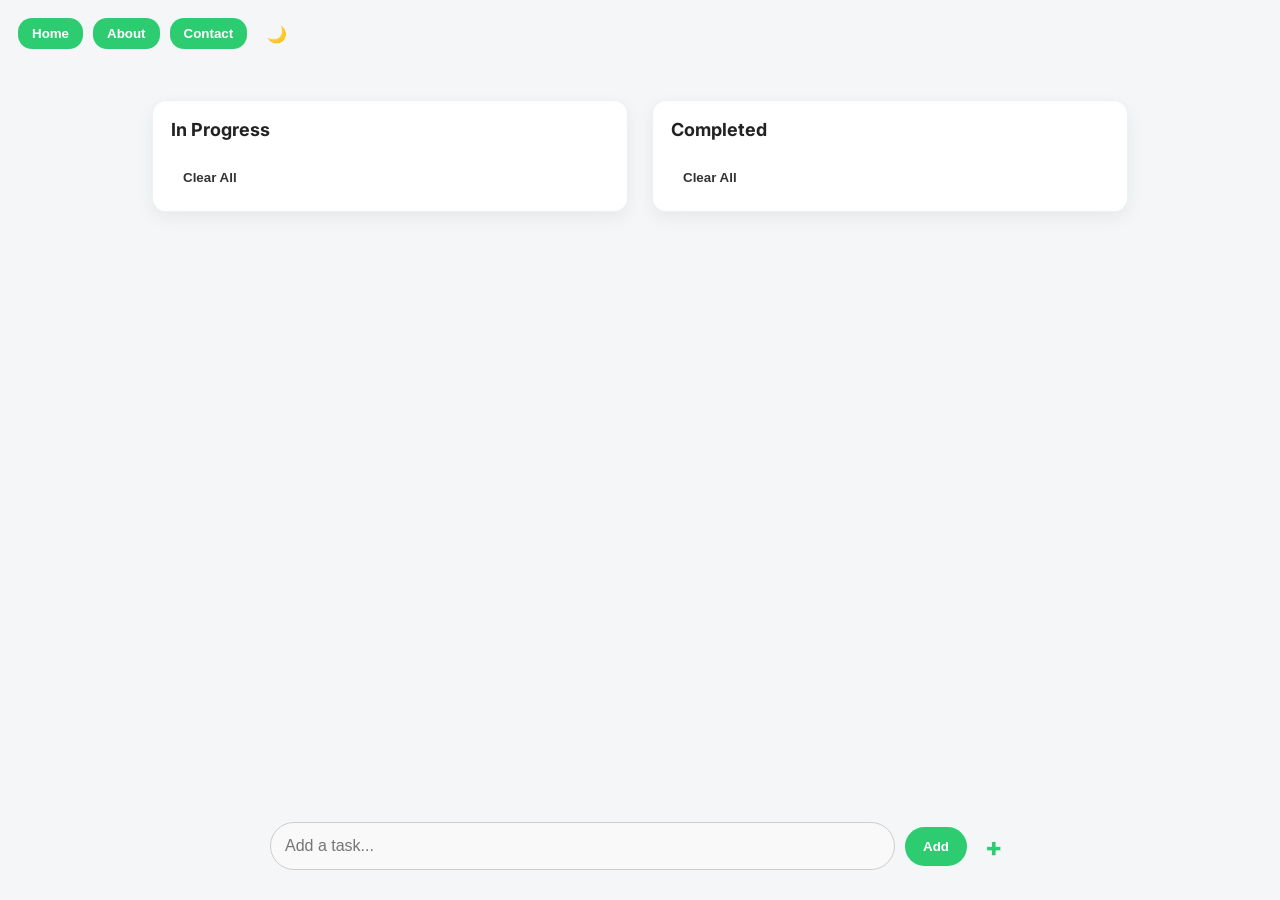
<file: index.html>
<!DOCTYPE html>
<html lang="en" dir="ltr">
<head>
  <meta charset="utf-8" />
  <meta name="viewport" content="width=device-width,initial-scale=1" />
  <title>To-Do App</title>
  <link rel="stylesheet" href="style.css" />
</head>
<body>
  <!-- Top -->
  <div class="top-buttons">
    <button class="top-btn">Home</button>
    <button class="top-btn">About</button>
    <button class="top-btn">Contact</button>
    <span id="darkModeToggle" title="Toggle dark mode">🌙</span>
  </div>

  <!-- Tasks -->
  <div class="tasks-container">
    <div class="task-column">
      <h2>In Progress</h2>
     <ul id="inprogress-list" class="task-list"></ul>
      <button class="clear-btn" data-target="inprogress-list">Clear All</button>
    </div>

    <div class="task-column">
      <h2>Completed</h2>
      <ul id="completed-list" class="task-list"></ul>
      <button class="clear-btn" data-target="completed-list">Clear All</button>
    </div>
  </div>

  <!-- Input bottom -->
  <div class="input-container-bottom">
    <input type="text" id="taskInput" placeholder="Add a task..." />
    <button id="addTaskBtn">Add</button>

    <div class="add-with-wrapper" aria-haspopup="true">
      <!-- + as plain text -->
      <span id="plusBtn" role="button" aria-label="More">+</span>

      <!-- small menu above the + -->
      <div id="addWithMenu" class="menu-card" aria-hidden="true">
        <button id="addWithDate" class="menu-action">Add Task With Date</button>
      </div>

      <!-- date/time panel (appears above the small menu) -->
      <div id="dateTimeMenu" class="menu-card" aria-hidden="true">
        <label for="dateTimeInput">Pick date &amp; time</label>
        <input type="datetime-local" id="dateTimeInput" />
        <button id="setDateTimeBtn">Set</button>
      </div>
    </div>
  </div>

  <!-- message -->
  <div id="message" role="status" aria-live="polite"></div>

  <script src="script.js"></script>
</body>
</html>
</file>
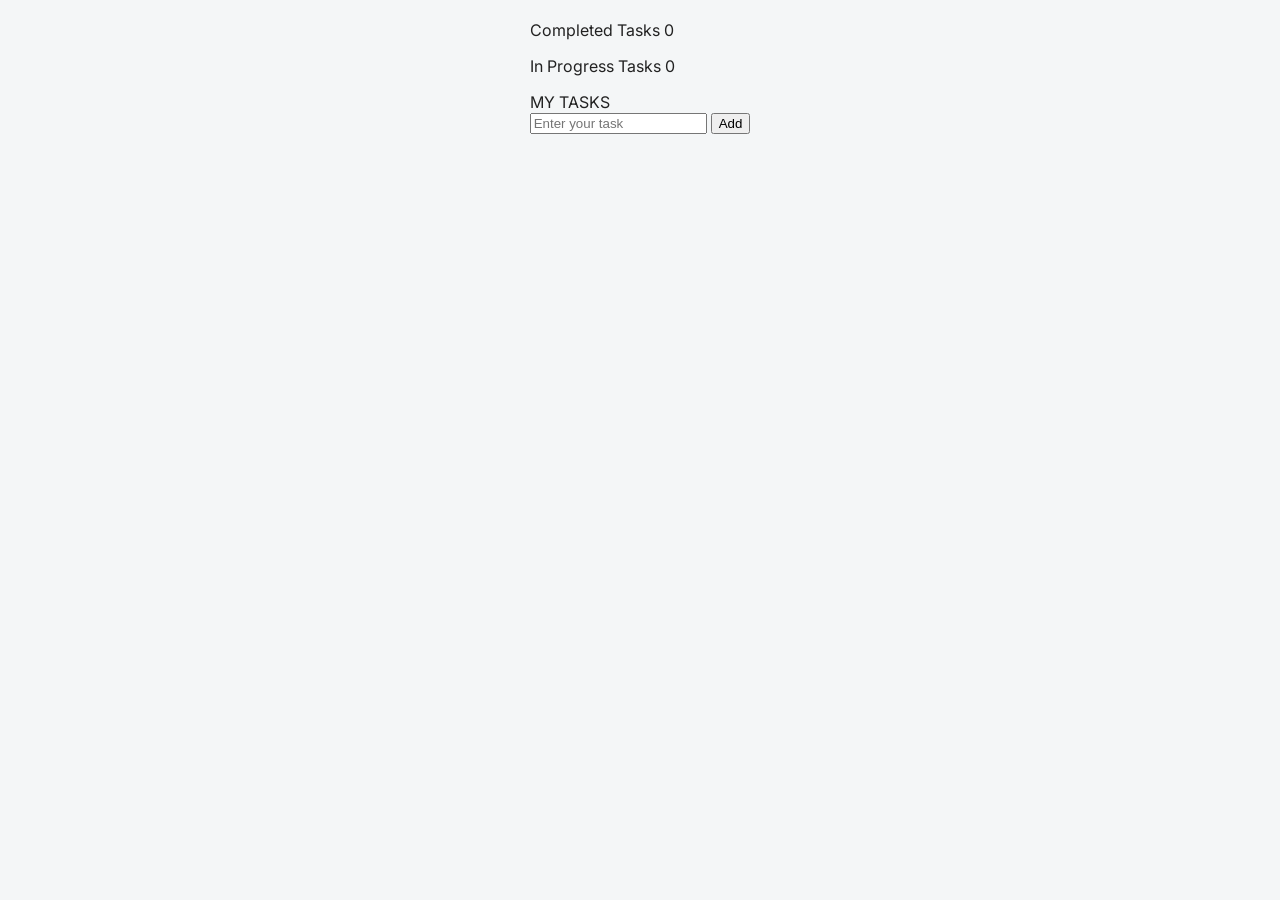
<file: index.html.html>
<!DOCTYPE html>
<html lang="en">
<head>
  <meta charset="UTF-8">
  <title>Sa3doons</title>
  <link rel="stylesheet" href="style.css">
</head>
<body>

  <div class="main-container">

    <!-- الصناديق الجديدة على الشمال -->
    <div class="left-container">
      <div class="box-title">Completed Tasks <span id="completed-count">0</span></div>
      <div class="completed-container">
        <ul id="completed-tasks"></ul>
      </div>

      <div class="box-title">In Progress Tasks <span id="inprogress-count">0</span></div>
      <div class="inprogress-container">
        <ul id="inprogress-tasks"></ul>
      </div>
    </div>

    <!-- المستطيل الأوسط + كلمة MY TASKS -->
    <div class="middle-container">
      <div id="page-title">MY TASKS</div>
      <div class="input-container">
        <input type="text" id="task-input" placeholder="Enter your task">
        <button id="add-btn">Add</button>
      </div>
      <div class="task-box">
        <ul id="task-list"></ul>
      </div>
      <div id="message"></div>
    </div>

  </div>

  <script src="script.js"></script>
</body>
</html>
</file>
<file: style.css>
@import url('https://fonts.googleapis.com/css2?family=Inter:wght@400;600;700&display=swap');

:root{
  --bg: #f4f6f7;
  --card: #ffffff;
  --text: #222;
  --primary: #2ecc71;
  --primary-hover: #27ae60;
  --item-bg: #f9f9f9;
  --item-hover: #eefaf6;
  --danger: #e74c3c;
  --input-border: #ccc;
  --clear-btn: #333;
}

/* Dark Mode */
body.dark{
  --bg: #121212;
  --card: #1e1e1e;
  --text: #eaeaea;
  --item-bg: #222;
  --item-hover: #2b2b2b;
  --danger: #ff6b6b;
  --input-border: #555;
  --clear-btn: #eaeaea;
}

/* Base */
*{box-sizing:border-box}
body{
  font-family: 'Inter', sans-serif;
  margin:0;
  padding:20px;
  min-height:100vh;
  background:var(--bg);
  color:var(--text);
  display:flex;
  flex-direction:column;
  align-items:center;
  transition:background .22s,color .22s;
  direction: ltr;
}

/* Top Buttons */
.top-buttons{
  position:absolute;
  top:18px;
  left:18px;
  display:flex;
  gap:10px;
  align-items:center;
}
.top-btn{
  padding:8px 14px;
  border-radius:14px;
  border:none;
  background:var(--primary);
  color:white;
  font-weight:600;
  cursor:pointer;
}
.top-btn:hover{background:var(--primary-hover)}
#darkModeToggle{cursor:pointer;margin-left:10px; user-select:none}

/* Tasks Container */
.tasks-container{
  display:flex;
  gap:24px;
  margin-top:80px;
  width:100%;
  max-width:1000px;
  flex-wrap:wrap;
  padding: 0 12px;
}
.task-column{
  flex:1;
  min-width:300px;
  background:var(--card);
  padding:18px;
  border-radius:14px;
  box-shadow:0 6px 18px rgba(0,0,0,0.06);
  border:1px solid rgba(0,0,0,0.06);
  transition: background .3s, border .3s;
}
.task-column h2{margin:0 0 12px 0;font-size:18px}

/* Lists */
.task-column ul{list-style:none;margin:0;padding:0}
.task-column li{
  display:flex;
  align-items:center;
  gap:12px;
  padding:12px;
  margin-bottom:10px;
  background:var(--item-bg);
  border-radius:12px;
  border:1px solid rgba(0,0,0,0.04);
  transition:background .15s,transform .12s;
}
.task-column li:hover{background:var(--item-hover); transform:translateY(-2px)}
.task-text{flex:1; font-weight:600; font-size:15px;}

/* DateTime Badge */
.datetime-badge{
  font-size:13px;
  font-weight:700;
  color:var(--text);
  background:var(--card);
  border:1px solid rgba(255,255,255,0.08);
  padding:4px 8px;
  border-radius:8px;
  min-width:60px;
  text-align:center;
}
.datetime-badge.soon{background:#b85b00;color:#fff;}
.datetime-badge.expired{background:#a70000;color:#fff;}

/* Actions */
.task-actions{ display:flex; gap:8px; align-items:center }
.task-actions button{
  width:36px; height:36px;
  border-radius:10px;
  border:none;
  cursor:pointer;
  font-weight:700;
  display:inline-flex;
  align-items:center;
  justify-content:center;
}
.edit-btn{ background:var(--primary); color:#fff; }
.delete-btn{ background:var(--danger); color:#fff; }

/* Clear */
.clear-btn{
  margin-top:10px;
  padding:8px 12px;
  border-radius:8px;
  border:none;
  background:transparent;
  font-weight:700;
  cursor:pointer;
  color: var(--clear-btn);
}

/* Input Bottom */
.input-container-bottom{
  position:fixed;
  bottom:20px;
  left:50%;
  transform:translateX(-50%);
  width:90%;
  max-width:760px;
  display:flex;
  align-items:center;
  gap:10px;
  z-index:120;
  padding:10px;
}
.input-container-bottom input{
  padding:14px;
  border-radius:24px;
  border:1px solid var(--input-border);
  flex:1;
  font-size:16px;
  background:var(--item-bg);
  color:var(--text);
}
#addTaskBtn{
  padding:12px 18px;
  border-radius:22px;
  border:none;
  background:var(--primary);
  color:#fff;
  font-weight:800;
  cursor:pointer;
}
#addTaskBtn:hover{ background:var(--primary-hover) }

/* Plus & Menus */
.add-with-wrapper{ position:relative; display:inline-block; width:auto; }
#plusBtn{
  display:inline-block;
  font-size:26px;
  font-weight:800;
  cursor:pointer;
  user-select:none;
  padding:6px 8px;
  color:var(--primary);
  transition:transform .15s ease;
}
#plusBtn:hover{ transform:scale(1.15) }
.menu-card{
  position:absolute;
  right:0;
  bottom:calc(100% + 8px);
  background:var(--card);
  padding:10px;
  border-radius:10px;
  box-shadow:0 8px 22px rgba(0,0,0,0.12);
  z-index:250;
  min-width:200px;
  opacity:0;
  transform: translateY(8px) scaleY(0.98);
  transform-origin: bottom right;
  pointer-events:none;
  transition: opacity .18s ease, transform .18s ease;
}
.menu-card.visible{opacity:1; transform: translateY(0) scaleY(1); pointer-events:auto;}
#dateTimeMenu{ bottom: calc(100% + 64px); }
.menu-action{ width:100%; text-align:center; background:transparent; border:none; padding:8px 6px; cursor:pointer; font-weight:700; border-radius:6px;}
.menu-action:hover{ background:var(--item-hover) }
#dateTimeMenu label{display:block;margin-bottom:6px;font-weight:700}
#dateTimeMenu input{width:100%;padding:8px;border-radius:8px;border:1px solid #666;background:var(--item-bg);color:var(--text);}
#dateTimeMenu button{ width:100%; padding:8px;border-radius:8px;border:none;background:var(--primary);color:#fff;cursor:pointer}

/* Message */
#message{
  position:fixed;
  top:80px;
  left:50%;
  transform:translateX(-50%);
  padding:10px 16px;
  border-radius:18px;
  background:#eaf7ee;
  color:#1b8a4b;
  font-weight:800;
  display:none;
}

/* Responsiveness */
@media (max-width:720px){
  .tasks-container{ flex-direction:column; padding:0 12px }
  .input-container-bottom{ flex-direction: row; padding:8px; gap:6px; width:96%; }
  .menu-card{ right:8px; left:auto; bottom:calc(100% + 10px) }
  #dateTimeMenu{ bottom:calc(100% + 120px) }
}

/* Drag & Drop */
.task.dragging { opacity:0.5; background:#ddd; border:2px dashed #aaa; }
.task.smooth-drop{ transition:all 0.3s ease; transform:scale(1.02); background:#e8f8f5; }
.task-list.highlight-drop{ background:#d1f2eb; border:2px dashed #1abc9c; }
</file>
